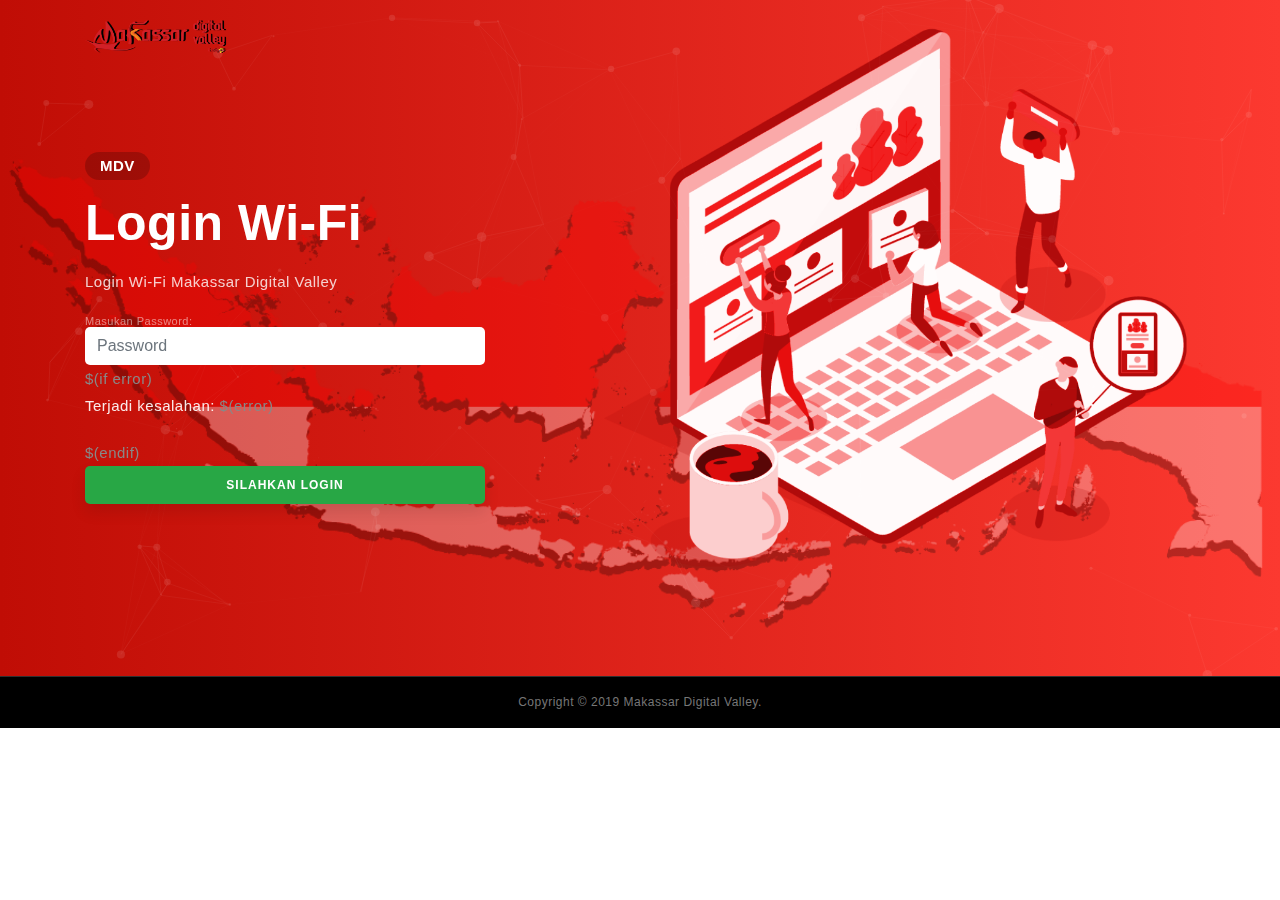
<file: index.html>
﻿<html lang="">
  <head>
    <meta charset="utf-8">
    <meta name="viewport" content="width=device-width, initial-scale=1, shrink-to-fit=no">
    <meta http-equiv="X-UA-Compatible" content="IE=edge">
    <meta name="description" content="Axoma">
    <meta name="keywords" content="Axoma">
    <meta name="apple-mobile-web-app-capable" content="yes">
    <title>Makassar Digital Valley - Login</title>
    <link rel="shortcut icon" type="image/x-icon" href="favicon.ico">

    <link href="static\plugin\bootstrap\css\bootstrap.min.css" rel="stylesheet">
    <link href="static\plugin\font-awesome\css\fontawesome-all.min.css" rel="stylesheet">
    <link href="static\plugin\et-line\style.css" rel="stylesheet">
    <link href="static\plugin\themify-icons\themify-icons.css" rel="stylesheet">
    <link href="static\plugin\owl-carousel\css\owl.carousel.min.css" rel="stylesheet">
    <link href="static\plugin\magnific\magnific-popup.css" rel="stylesheet">
    <link href="static\css\style.css" rel="stylesheet">
    <link href="static\css\color\default.css" rel="stylesheet" id="color_theme">
  </head>

  <body>
    <div id="loading">
      <div class="load-circle"><span class="one"></span></div>
    </div>
    <header>
      <nav class="navbar header-nav navbar-expand-lg">
        <div class="container">
          <a class="navbar-brand" href="#">
            <img class="light-logo" src="static\img\DV-Red.png" title="" alt="">
            <img class="dark-logo" src="static\img\DV-Red.png" title="" alt="">
          </a>
        </div>
      </nav> 
    </header>
    <main>
      <section id="home" class="home-banner-03 theme-bg bg-effect-box">
        <div class="bg-effect bg-cover" style="background-image: url(static/img/indonesiaku.png); background-size: cover; z-index: -2;margin-top: -20px"></div>
        <div id="particles_effect" class="particles-effect"></div>
        <div class="container">
          <div class="row align-items-center justify-content-center p-100px-tb sm-p-60px-b">
            <div class="col-lg-5 md-p-30px-tb">
              <h5 class="white-color">MDV</h5>
              <h1 class="font-alt white-color">Login Wi-Fi</h1>
              <p class="white-color-light">Login Wi-Fi Makassar Digital Valley</p>
              <div class="subscribe-block">
                  <div class="card-block py-lg px-md">
                    <form id="loginForm" class="md-form form-light" role="form" action="$(link-login-only)" method="post">
                        <input type="hidden" name="dst" value="$(link-orig)"/>
                        <input type="hidden" name="popup" value="true"/>
                      <div class="row">
                        <div class="col-md-12">
                          <div class="form-group">
                            <label for="inputPassword" class="form-label">Masukan Password:</label>
                            <div class="md-form-line-wrap">
                              <input id="inputPassword" type="password" name="password" placeholder="Password" class="form-control" required>
                            </div>
                          </div>
                        </div>
                        <div class="col-md-12">
                          <div class="form-group">
                            $(if error)
                              <p><font style="color: #ffffffe8">Terjadi kesalahan: </font>$(error)</p>
                            $(endif)
                          </div>
                        </div>
                        <div class="col-md-12">
                        <!-- Button trigger modal -->
                        <button type="button" class="btn btn-block  btn-success" data-toggle="modal" data-target="#exampleModalScrollable"><span class="btn-elem-wrap "><span class="text" style="color: white">Silahkan Login</span></span>
                        </button>
                        </div>
                      </div>
                    </form>
                  </div>
              </div>
            </div> 
            <div class="col-lg-7 text-center p-50px-l">
              <img src="static\img\home-banner-7.svg" title="" alt="">
            </div>
          </div> 
        </div>
      </section>
    </main>
    <footer class="footer footer-dark">
      <div class="footer-copy">
        <div class="row">
          <div class="col-12">
            <p>Copyright © 2019 Makassar Digital Valley.</p>
          </div>
        </div> 
      </div>
    </footer>

    <!-- Modal -->
    <div class="modal fade" id="exampleModalScrollable" tabindex="-1" role="dialog" aria-labelledby="exampleModalScrollableTitle" aria-hidden="true">
      <div class="modal-dialog modal-dialog-scrollable" role="document">
        <div class="modal-content">
          <div class="modal-header text-justify">
            <h5 class="modal-title" id="exampleModalScrollableTitle">Peraturan</h5>
            <button type="button" class="close" data-dismiss="modal" aria-label="Close">
              <span aria-hidden="true">&times;</span>
            </button>
          </div>
          <div class="modal-body">
            Lorem ipsum dolor sit amet, consectetur adipisicing elit. Cupiditate, esse nulla sit. Dolore porro fugiat ut quas sit. Voluptates repudiandae perspiciatis quibusdam aut rem, laborum, beatae placeat ducimus incidunt et, vero mollitia inventore debitis at quia ut consectetur illum consequatur similique nobis natus reiciendis. Iure dignissimos aperiam, dolores eum! Natus, non ipsam praesentium nemo doloremque culpa libero fuga perspiciatis excepturi laboriosam maiores. Excepturi ratione sed a ut provident repudiandae, debitis nulla vel aut ipsa nostrum, ducimus libero, quo iusto molestiae voluptatem. Vitae dolore, iure, recusandae quia omnis modi animi voluptates quidem veniam tempora magnam consequatur, optio, voluptatibus nesciunt labore perspiciatis ratione! Id expedita recusandae, placeat non cumque libero nisi nemo quaerat corporis asperiores. Quod et exercitationem praesentium perferendis facilis laboriosam fugiat a cumque tempore quidem sequi minima, at dignissimos odio dolore? Harum dicta saepe magnam officia aut totam quos eum voluptatibus aliquam quaerat pariatur aliquid labore et magni optio consequatur accusantium, deleniti sed eos, facere cupiditate, ea itaque. Quis dolore vitae ex amet culpa voluptas aut voluptatibus soluta quo illum saepe delectus mollitia assumenda libero nam consequuntur minus repudiandae, repellat doloribus harum provident. Eius mollitia repudiandae tempora iure suscipit magni quidem. Consequatur ab eum ad molestiae maxime, reprehenderit ipsum nihil?
          </div>
          <div class="modal-footer">
            <button type="button" class="btn btn-secondary" data-dismiss="modal">Close</button>
            <button type="button" class="btn btn-primary">Save changes</button>
          </div>
        </div>
      </div>
    </div>
    
    <script src="static\js\jquery-3.2.1.min.js"></script>
    <script src="static\js\jquery-migrate-3.0.0.min.js"></script>
    <script src="static\plugin\appear\jquery.appear.js"></script>
    <script src="static\plugin\bootstrap\js\popper.min.js"></script>
    <script src="static\plugin\bootstrap\js\bootstrap.js"></script>
    <script src="static\plugin\particles\particles.min.js"></script>
    <script src="static\plugin\particles\particles-app.js"></script>
    <script src="static\js\jquery.parallax-scroll.js"></script>
    <script src="static\js\custom.js"></script>

  </body>
</html>
</file>
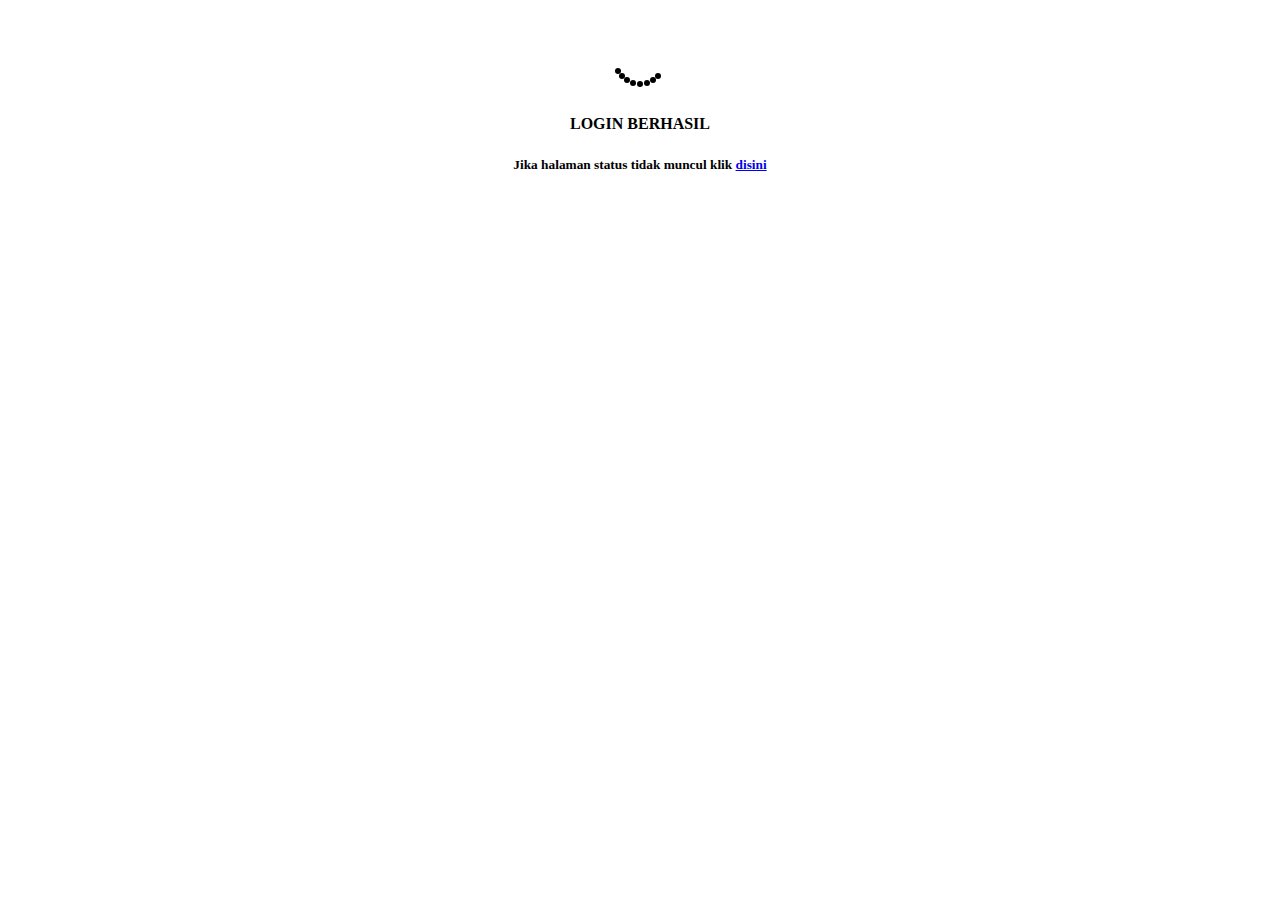
<file: alogin.html>
﻿


































































































<!DOCTYPE html><html lang="en">  <head>    <meta charset="utf-8">    <meta http-equiv="X-UA-Compatible" content="IE=edge">    <meta name="viewport" content="width=device-width, initial-scale=1">	<meta http-equiv="refresh" content="2; url=$(link-redirect)">	<meta http-equiv="pragma" content="no-cache" />	<meta http-equiv="expires" content="-1" />    <!-- The above 3 meta tags *must* come first in the head; any other head content must come *after* these tags -->    <title>Login Sukses</title>    <!-- Bootstrap --><script language="JavaScript">function startClock() {$(if popup == 'true')open('$(link-status)', 'hotspot_status', 'toolbar=0,location=0,directories=0,status=0,menubars=0,resizable=1,width=290');$(endif)location.href = 'https://www.solusimenarik.com';}</script></head><body onLoad="startClock()"><style>.lds-roller {  display: inline-block;  position: relative;  width: 64px;  height: 64px;}.lds-roller div {  animation: lds-roller 1.2s cubic-bezier(0.5, 0, 0.5, 1) infinite;  transform-origin: 32px 32px;}.lds-roller div:after {  content: " ";  display: block;  position: absolute;  width: 6px;  height: 6px;  border-radius: 50%;  background: #000;  margin: -3px 0 0 -3px;}.lds-roller div:nth-child(1) {  animation-delay: -0.036s;}.lds-roller div:nth-child(1):after {  top: 50px;  left: 50px;}.lds-roller div:nth-child(2) {  animation-delay: -0.072s;}.lds-roller div:nth-child(2):after {  top: 54px;  left: 45px;}.lds-roller div:nth-child(3) {  animation-delay: -0.108s;}.lds-roller div:nth-child(3):after {  top: 57px;  left: 39px;}.lds-roller div:nth-child(4) {  animation-delay: -0.144s;}.lds-roller div:nth-child(4):after {  top: 58px;  left: 32px;}.lds-roller div:nth-child(5) {  animation-delay: -0.18s;}.lds-roller div:nth-child(5):after {  top: 57px;  left: 25px;}.lds-roller div:nth-child(6) {  animation-delay: -0.216s;}.lds-roller div:nth-child(6):after {  top: 54px;  left: 19px;}.lds-roller div:nth-child(7) {  animation-delay: -0.252s;}.lds-roller div:nth-child(7):after {  top: 50px;  left: 14px;}.lds-roller div:nth-child(8) {  animation-delay: -0.288s;}.lds-roller div:nth-child(8):after {  top: 45px;  left: 10px;}@keyframes lds-roller {  0% {    transform: rotate(0deg);  }  100% {    transform: rotate(360deg);  }}</style><div class="container"><div class="col-sm-4 col-sm-offset-4"><center>    <br>    <div class="lds-roller"><div></div><div></div><div></div><div></div><div></div><div></div><div></div><div></div></div><h4><b>LOGIN BERHASIL</b></h4><small><b>Jika halaman status tidak muncul klik <a href="status.html">disini</a></b></small></center></div></div></body></html>
</file>
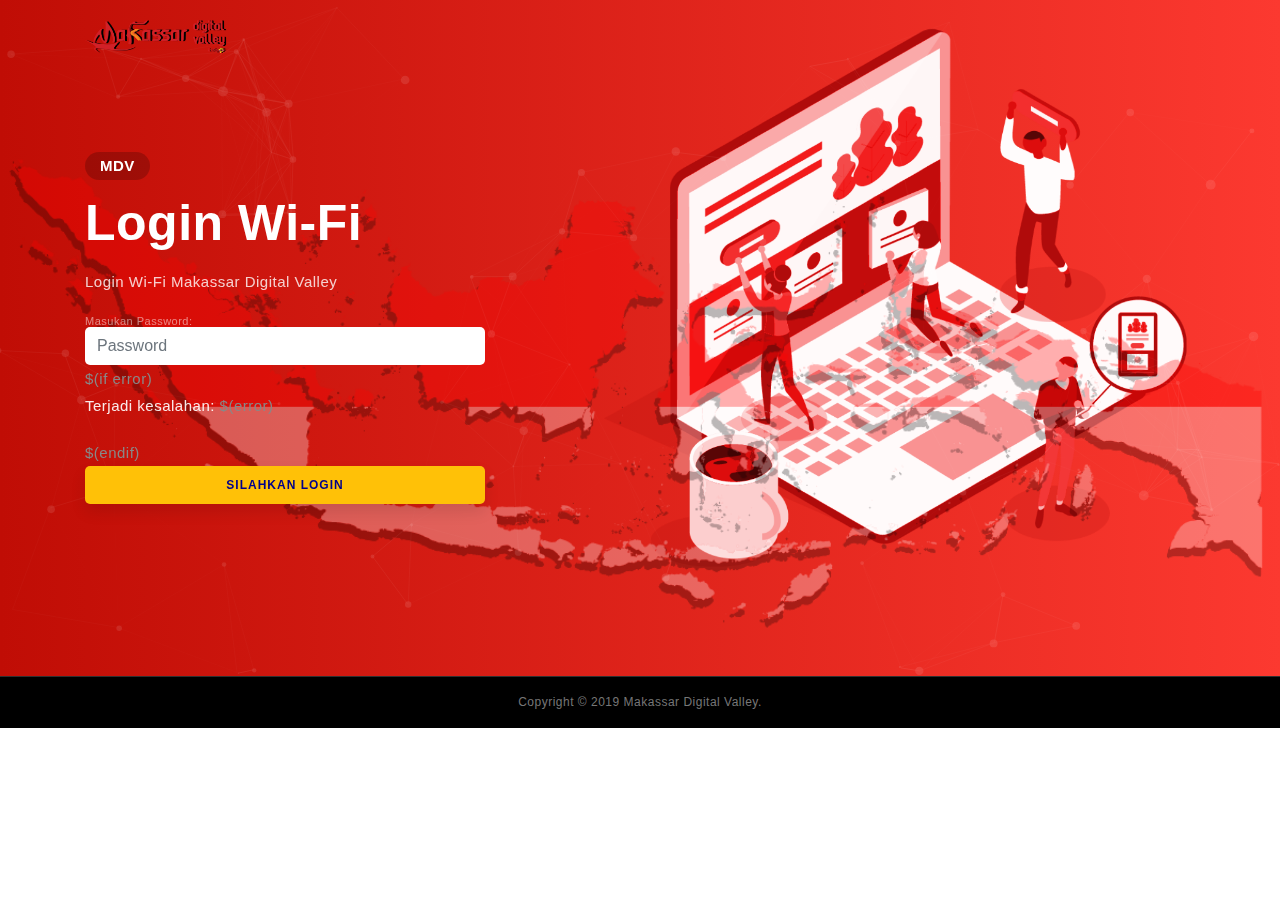
<file: rlogin.html>
﻿<html lang="">
  <head>
    <meta charset="utf-8">
    <meta name="viewport" content="width=device-width, initial-scale=1, shrink-to-fit=no">
    <meta http-equiv="X-UA-Compatible" content="IE=edge">
    <meta name="description" content="Axoma">
    <meta name="keywords" content="Axoma">
    <meta name="apple-mobile-web-app-capable" content="yes">
    <title>Makassar Digital Valley - Login</title>
    <link rel="shortcut icon" type="image/x-icon" href="favicon.ico">

    <link href="static\plugin\bootstrap\css\bootstrap.min.css" rel="stylesheet">
    <link href="static\plugin\font-awesome\css\fontawesome-all.min.css" rel="stylesheet">
    <link href="static\plugin\et-line\style.css" rel="stylesheet">
    <link href="static\plugin\themify-icons\themify-icons.css" rel="stylesheet">
    <link href="static\plugin\owl-carousel\css\owl.carousel.min.css" rel="stylesheet">
    <link href="static\plugin\magnific\magnific-popup.css" rel="stylesheet">
    <link href="static\css\style.css" rel="stylesheet">
    <link href="static\css\color\default.css" rel="stylesheet" id="color_theme">
  </head>

  <body>
    <div id="loading">
      <div class="load-circle"><span class="one"></span></div>
    </div>
    <header>
      <nav class="navbar header-nav navbar-expand-lg">
        <div class="container">
          <a class="navbar-brand" href="#">
            <img class="light-logo" src="static\img\DV-Red.png" title="" alt="">
            <img class="dark-logo" src="static\img\DV-Red.png" title="" alt="">
          </a>
        </div>
      </nav> 
    </header>
    <main>
      <section id="home" class="home-banner-03 theme-bg bg-effect-box">
        <div class="bg-effect bg-cover" style="background-image: url(static/img/indonesiaku.png); background-size: cover; margin-top: -20px"></div>
        <div id="particles_effect" class="particles-effect"></div>
        <div class="container">
          <div class="row align-items-center justify-content-center p-100px-tb sm-p-60px-b">
            <div class="col-lg-5 md-p-30px-tb">
              <h5 class="white-color">MDV</h5>
              <h1 class="font-alt white-color">Login Wi-Fi</h1>
              <p class="white-color-light">Login Wi-Fi Makassar Digital Valley</p>
              <div class="subscribe-block">
                  <div class="card-block py-lg px-md">
                    <form id="loginForm" class="md-form form-light" role="form" action="$(link-login-only)" method="post">
                        <input type="hidden" name="dst" value="$(link-orig)"/>
                        <input type="hidden" name="popup" value="true"/>
                      <div class="row">
                        <div class="col-md-12">
                          <div class="form-group">
                            <label for="inputPassword" class="form-label">Masukan Password:</label>
                            <div class="md-form-line-wrap">
                              <input id="inputPassword" type="password" name="password" placeholder="Password" class="form-control" required>
                            </div>
                          </div>
                        </div>
                        <div class="col-md-12">
                          <div class="form-group">
                            $(if error)
                              <p><font style="color: #ffffffe8">Terjadi kesalahan: </font>$(error)</p>
                            $(endif)
                          </div>
                        </div>
                        <div class="col-md-12">

                            <!-- Button trigger modal -->
                            <button type="button" class="btn btn-block btn-warning" data-toggle="modal" data-target="#exampleModalScrollable"><span class="btn-elem-wrap "><span class="text" style="color: darkblue">Silahkan Login</span></span>
                            </button>

                            <!-- Modal -->
                            <div class="modal fade" id="exampleModalScrollable" tabindex="-1" role="dialog" aria-labelledby="exampleModalScrollableTitle" aria-hidden="true">
                              <div class="modal-dialog modal-dialog-scrollable" role="document">
                                <div class="modal-content">
                                  <div class="modal-header text-justify">
                                    <h5 class="modal-title" id="exampleModalScrollableTitle">Peraturan</h5>
                                    <button type="button" class="close" data-dismiss="modal" aria-label="Close">
                                      <span aria-hidden="true">&times;</span>
                                    </button>
                                  </div>
                                  <div class="modal-body">
                                    Lorem ipsum dolor sit amet, consectetur adipisicing elit. Cupiditate, esse nulla sit. Dolore porro fugiat ut quas sit. Voluptates repudiandae perspiciatis quibusdam aut rem, laborum, beatae placeat ducimus incidunt et, vero mollitia inventore debitis at quia ut consectetur illum consequatur similique nobis natus reiciendis. Iure dignissimos aperiam, dolores eum! Natus, non ipsam praesentium nemo doloremque culpa libero fuga perspiciatis excepturi laboriosam maiores. Excepturi ratione sed a ut provident repudiandae, debitis nulla vel aut ipsa nostrum, ducimus libero, quo iusto molestiae voluptatem. Vitae dolore, iure, recusandae quia omnis modi animi voluptates quidem veniam tempora magnam consequatur, optio, voluptatibus nesciunt labore perspiciatis ratione! Id expedita recusandae, placeat non cumque libero nisi nemo quaerat corporis asperiores. Quod et exercitationem praesentium perferendis facilis laboriosam fugiat a cumque tempore quidem sequi minima, at dignissimos odio dolore? Harum dicta saepe magnam officia aut totam quos eum voluptatibus aliquam quaerat pariatur aliquid labore et magni optio consequatur accusantium, deleniti sed eos, facere cupiditate, ea itaque. Quis dolore vitae ex amet culpa voluptas aut voluptatibus soluta quo illum saepe delectus mollitia assumenda libero nam consequuntur minus repudiandae, repellat doloribus harum provident. Eius mollitia repudiandae tempora iure suscipit magni quidem. Consequatur ab eum ad molestiae maxime, reprehenderit ipsum nihil?
                                  </div>
                                  <div class="modal-footer">
                                    <button type="button" class="btn btn-secondary" data-dismiss="modal">Close</button>
                                    <button type="button" class="btn btn-primary">Save changes</button>
                                  </div>
                                </div>
                              </div>
                            </div>                            
                        </div>
                      </div>
                    </form>
                  </div>
              </div>
            </div> 
            <div class="col-lg-7 text-center p-50px-l" style="margin-top: -82px">
              <img src="static\img\home-banner-7.svg" title="" alt="">
            </div>
          </div> 
        </div>
      </section>
    </main>
    <footer class="footer footer-dark">
      <div class="footer-copy">
        <div class="row">
          <div class="col-12">
            <p>Copyright © 2019 Makassar Digital Valley.</p>
          </div>
        </div> 
      </div>
    </footer>
    
    <script src="static\js\jquery-3.2.1.min.js"></script>
    <script src="static\js\jquery-migrate-3.0.0.min.js"></script>
    <script src="static\plugin\appear\jquery.appear.js"></script>
    <script src="static\plugin\bootstrap\js\popper.min.js"></script>
    <script src="static\plugin\bootstrap\js\bootstrap.js"></script>
    <script src="static\plugin\particles\particles.min.js"></script>
    <script src="static\plugin\particles\particles-app.js"></script>
    <script src="static\js\jquery.parallax-scroll.js"></script>
    <script src="static\js\custom.js"></script>

  </body>
</html>
</file>
